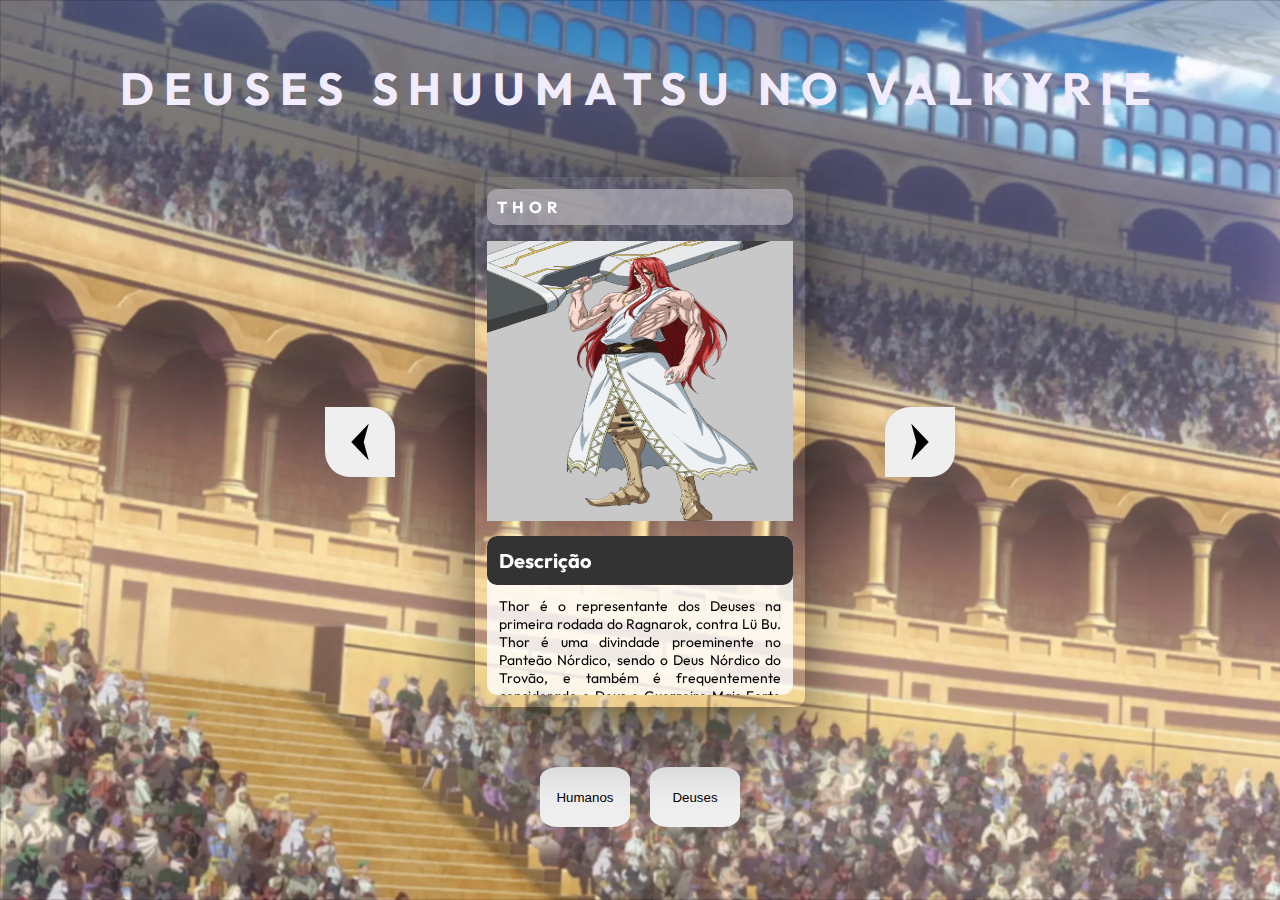
<file: index.html>
<!DOCTYPE html>
<html lang="pt-BR">
  <head>
    <meta charset="UTF-8" />
    <meta name="viewport" content="width=device-width, initial-scale=1.0" />
    <title>Projeto Cartas</title>
    <link rel="preconnect" href="https://fonts.googleapis.com" />
    <link rel="preconnect" href="https://fonts.gstatic.com" crossorigin />
    <link
      href="https://fonts.googleapis.com/css2?family=Outfit:wght@100..900&display=swap"
      rel="stylesheet"
    />
    <link
      rel="shortcut icon"
      type="imagex/png"
      href="./src/imagens/images.ico"
    />
    <link rel="stylesheet" href="./src/css/reset.css" />
    <link rel="stylesheet" href="./src/css/style.css" />
    <link rel="stylesheet" href="./src/css/responsivo.css" />
  </head>
  <body>
    <header class="cabecalho">
      <h1>Deuses Shuumatsu no Valkyrie</h1>
    </header>
    <main class="personagens-slider">
      <button class="btn-seta btn-voltar" id="btn-voltar">
        <img src="./src/imagens/setinha.png" alt="seta para voltar" />
      </button>
      <ul class="lista-personagen">
        <li class="cartao selecionado fundo-1">
          <h2 class="nome">Thor</h2>
          <img
            class="imagen-personagen"
            src="./src/imagens/ragnarok/Deuses/Thor.jpg"
            alt=""
          />
          <div class="descricao">
            <h3 class="titulo">Descrição</h3>
            <p class="texto">
              Thor é o representante dos Deuses na primeira rodada do Ragnarok,
              contra Lü Bu. Thor é uma divindade proeminente no Panteão Nórdico,
              sendo o Deus Nórdico do Trovão, e também é frequentemente
              considerado o Deus e Guerreiro Mais Forte dos Nórdicos. Ele é
              conhecido como o "Trovão Berserker"
              (雷いかずちの狂戦士バーサーカー, Ikazuchi no Bāsākā).
            </p>
          </div>
        </li>
        <li class="cartao fundo-2">
          <h2 class="nome">Zeus</h2>
          <img
            class="imagen-personagen"
            src="./src/imagens/ragnarok/Deuses/Zeus.jpg"
            alt=""
          />
          <div class="descricao">
            <h3 class="titulo">Descrição</h3>
            <p class="texto">
              Zeus é o representante dos Deuses na segunda rodada do Ragnarok,
              indo contra Adão. Zeus é uma divindade proeminente e líder do
              Panteão Grego. Ele é o presidente do Conselho dos Deuses e o líder
              dos Lutadores dos Deuses, pois é ele quem escolhe o próximo
              lutador. Ele também é frequentemente referido como o "Deus Pai do
              Cosmos" (全宇宙の父ゴッドファーザー・オブ・コスモス, Goddofāzā ofu
              Kosumosu) ou "GFOC" para abreviar.
            </p>
          </div>
        </li>
        <li class="cartao fundo-3">
          <h2 class="nome">Poseidon</h2>
          <img
            class="imagen-personagen"
            src="./src/imagens/ragnarok/Deuses/Poseidon.jpg"
            alt=""
          />
          <div class="descricao">
            <h3 class="titulo">Descrição</h3>
            <p class="texto">
              Poseidon é o representante dos Deuses na terceira rodada do
              Ragnarok, enfrentando Kojiro Sasaki. Ele é uma divindade
              proeminente no Panteão Grego como o Deus dos Mares. Sem qualquer
              amor pela Humanidade e com indiferença pela vida, Poseidon é a
              personificação daquilo que define um Deus. Devido à sua crueldade
              e enorme poder, ele é chamado de "Deus Mais Temível" (最恐神,
              Saikyō-shin) e "O Deus dos Deuses" (神の中の神, Kami no naka no
              Kami, G.O.G) por seus companheiros deuses. Ele governa todos os
              oceanos com mão de ferro, o que lhe valeu os títulos de "Tirano do
              Oceano" (大海の暴君タイラントオブオーシャン, Tairanto obu Ōshan) e
              "Zeus Enalios" (海のゼウスゼウス・エナリオス, Zeusu Enariosu
              aceso. Zeus dos Mares"); seu irmão mais velho, Hades, também se
              referiu a ele como o "Rei dos Mares" (海の王, Umi no Ō).
            </p>
          </div>
        </li>
        <li class="cartao fundo-4">
          <h2 class="nome">Hércules</h2>
          <img
            class="imagen-personagen"
            src="./src/imagens/ragnarok/Deuses/Heracles_anime_design.jpg"
            alt=""
          />
          <div class="descricao">
            <h3 class="titulo">Descrição</h3>
            <p class="texto">
              Hércules é o representante dos Deuses na quarta rodada do
              Ragnarok, enfrentando Jack, o Estripador. Héracles é uma divindade
              proeminente no Panteão Grego, sendo o Deus da Fortitude
              (不屈の闘神, Fukutsu no Tōjin). Ele também é um dos poucos seres
              divinos, junto com Buda e as Valquírias, que não são a favor do
              fim da Humanidade. Heimdall o descreve como o "Enviado da Justiça"
              (正義の使者, Seigi no Shisha) tanto para os Deuses quanto para os
              Humanos. Héracles era anteriormente um humano chamado "Alcides"
              (アルケイデス, Arukeidesu), vindo da Grécia Antiga e ascendeu à
              divindade bebendo a Ambrosia.
            </p>
          </div>
        </li>
        <li class="cartao fundo-5">
          <h2 class="nome">Shiva</h2>
          <img
            class="imagen-personagen"
            src="./src/imagens/ragnarok/Deuses/Shiva.jpg"
            alt=""
          />
          <div class="descricao">
            <h3 class="titulo">Descrição</h3>
            <p class="texto">
              Shiva é o representante dos Deuses na quinta rodada do Ragnarok,
              enfrentando Raiden Tameemon. Shiva é uma divindade proeminente e
              líder do Panteão Hindu. Ele é um Deus Chefe e conhecido como o
              "Bhairava do Cosmos" (宇宙の破壊神バイラヴァ, Uchū no Bairava), o
              "Deus mais forte da Destruição" (最強の破壊神, Saikyō no
              Hakaishin), e o maior lutador do Céu.
            </p>
          </div>
        </li>
        <li class="cartao fundo-6">
          <h2 class="nome">Zerofuku</h2>
          <img
            class="imagen-personagen"
            src="./src/imagens/ragnarok/Deuses/Zerofuku.jpg"
            alt=""
          />
          <div class="descricao">
            <h3 class="titulo">Descrição</h3>
            <p class="texto">
              Zerofuku é o representante dos Deuses na sexta rodada do Ragnarok,
              indo contra Buda, ocupando o lugar de Bishamonten. Zerofuku é o
              Deus do Infortúnio. Ele também é a fusão dos Sete Deuses da Sorte,
              sendo sua forma original antes de se separarem no passado. O nome
              "Zerofuku" significa "fortuna zero", mas também pode ser
              interpretado como "infortúnio".
            </p>
          </div>
        </li>
        <li class="cartao fundo-7">
          <h2 class="nome">Hajun</h2>
          <img
            class="imagen-personagen"
            src="./src/imagens/ragnarok/Deuses/Hajun.jpg"
            alt=""
          />
          <div class="descricao">
            <h3 class="titulo">Descrição</h3>
            <p class="texto">
              Hajun é o representante dos Deuses na segunda parte da sexta
              rodada do Ragnarok. Anteriormente o Deus do Infortúnio, Zerofuku,
              Hajun apareceu quando Zerofuku foi devorado por dois dragões,
              tomando seu lugar na luta. Hajun também atende pelo título de
              "Senhor Demônio do Sexto Céu" (第六天魔王, Dairoku Tenmaō) e
              "Berserker Lendário do Mundo Inferior" (冥界伝説の狂戰士, Meikai
              Densetsu no Kyōsenshi).
            </p>
          </div>
        </li>
      </ul>
      <button class="btn-seta btn-avancar" id="btn-avancar">
        <img src="./src/imagens/setinha.png" alt="seta para avançar" />
      </button>
    </main>
    <article class="widget">
      <div class="btns">
        <a href="./Humanos/index.html"> <button class="btn">Humanos</button></a>
      </div>
      <div class="btns">
        <a href="./index.html"> <button class="btn">Deuses</button></a>
      </div>
    </article>
    <script src="./src/js/index.js"></script>
  </body>
</html>
</file>
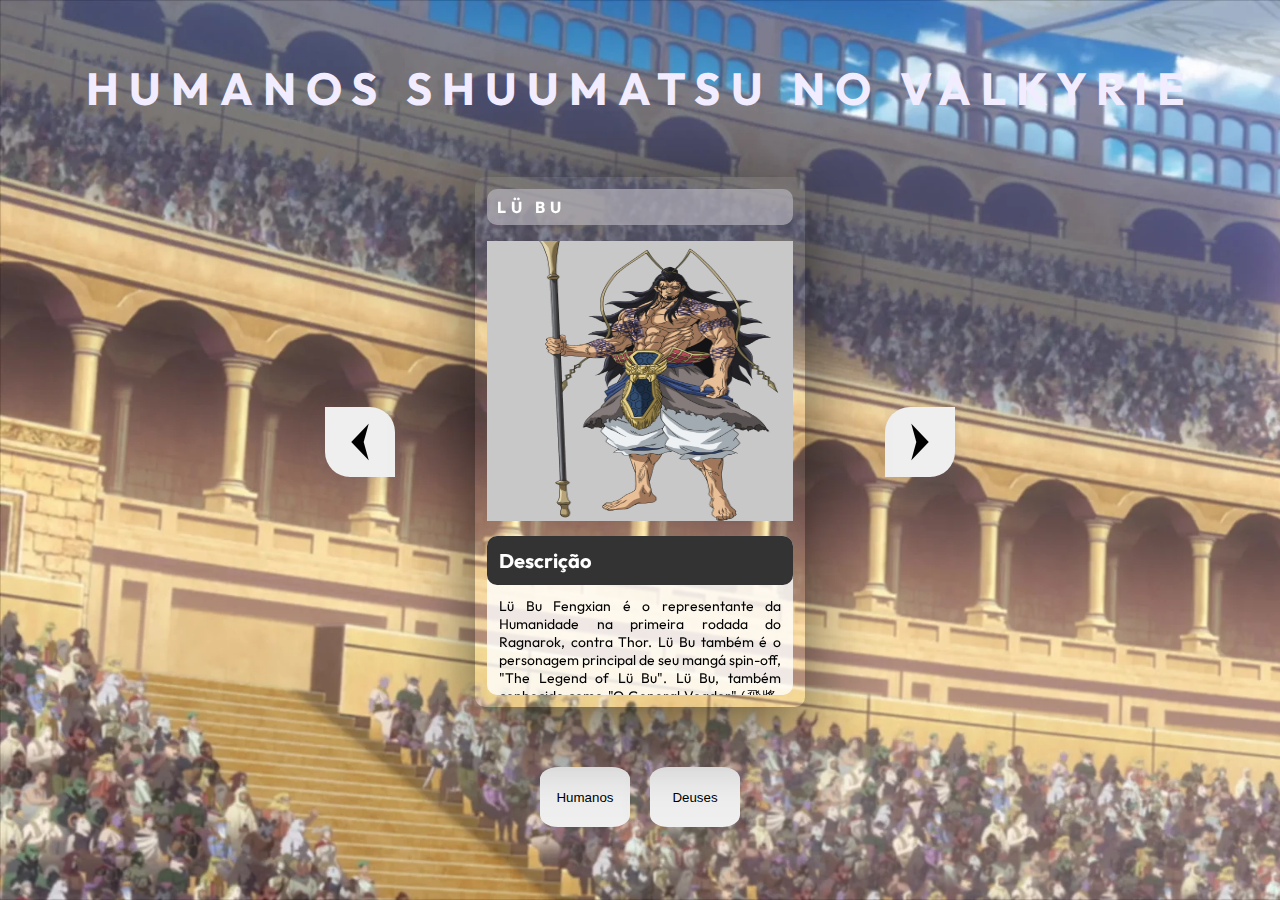
<file: Humanos/index.html>
<!DOCTYPE html>
<html lang="pt-BR">
  <head>
    <meta charset="UTF-8" />
    <meta name="viewport" content="width=device-width, initial-scale=1.0" />
    <title>Projeto Cartas</title>
    <link rel="preconnect" href="https://fonts.googleapis.com" />
    <link rel="preconnect" href="https://fonts.gstatic.com" crossorigin />
    <link
      href="https://fonts.googleapis.com/css2?family=Outfit:wght@100..900&display=swap"
      rel="stylesheet"
    />
    <link
      rel="shortcut icon"
      type="imagex/png"
      href="../src/imagens/images.ico"
    />
    <link rel="stylesheet" href="./src/css/reset.css" />
    <link rel="stylesheet" href="./src/css/style.css" />
    <link rel="stylesheet" href="./src/css/responsivo.css" />
  </head>
  <body>
    <header class="cabecalho">
      <h1>Humanos Shuumatsu no Valkyrie</h1>
    </header>
    <main class="personagens-slider">
      <button class="btn-seta btn-voltar" id="btn-voltar">
        <img src="../src/imagens/setinha.png" alt="seta para voltar" />
      </button>
      <ul class="lista-personagen">
        <li class="cartao selecionado fundo-1">
          <h2 class="nome">Lü Bu</h2>
          <img
            class="imagen-personagen"
            src="../src/imagens/ragnarok/Humanos/lubu.jpg"
            alt=""
          />
          <div class="descricao">
            <h3 class="titulo">Descrição</h3>
            <p class="texto">
              Lü Bu Fengxian é o representante da Humanidade na primeira rodada
              do Ragnarok, contra Thor. Lü Bu também é o personagem principal de
              seu mangá spin-off, "The Legend of Lü Bu". Lü Bu, também conhecido
              como "O General Voador" (飛將, Hishō)[1], vem da China Antiga e
              foi um senhor da guerra proeminente durante o período dos Três
              Reinos e é considerado por muitos como o "Guerreiro Mais Forte da
              História" (史上最強の戦士, Shijō Saikyō no Senshi). Lü Bu foi
              considerado um guerreiro violento, sanguinário e destemido, sendo
              visto como um "Deus da Guerra" (戦神, Ikusagami) e um "Dragão
              Furioso" (暴れ龍, Abare Ryū) no campo de batalha.
            </p>
          </div>
        </li>
        <li class="cartao fundo-2">
          <h2 class="nome">Adão</h2>
          <img
            class="imagen-personagen"
            src="../src/imagens/ragnarok/Humanos/adao.jpg"
            alt=""
          />
          <div class="descricao">
            <h3 class="titulo">Descrição</h3>
            <p class="texto">
              Adão é o representante da humanidade na segunda rodada do
              Ragnarok, indo contra Zeus. Adão é o progenitor da Humanidade. Ele
              é o primeiro Humano a existir, sendo criado à imagem e semelhança
              dos Deuses. Após serem expulsos do Paraíso junto com sua esposa
              Eva, os dois desceram à Terra e passaram a dar origem à
              Humanidade. Acredita-se que ele seja "O Homem que Mais Despreza os
              Deuses" (最も神を憎む漢おとこ, Mottomo Kami o Nikumu Otoko) e "O
              Sobrevivente Supremo" (正真正銘の拳骨ゲンコツ主義, Shōshinshō
              Shumei no Genkotsu gi).
            </p>
          </div>
        </li>
        <li class="cartao fundo-3">
          <h2 class="nome">Sasaki Kojiro</h2>
          <img
            class="imagen-personagen"
            src="../src/imagens/ragnarok/Humanos/kojiro.jpg"
            alt=""
          />
          <div class="descricao">
            <h3 class="titulo">Descrição</h3>
            <p class="texto">
              Kojiro Sasaki is Humanity's representative in the third round of
              Ragnarok, going against Poseidon. Kojiro is a famed swordsman
              hailing from feudal Japan, being referred to as "History's
              Strongest Loser" (史上最強の敗者ルーザー, Shijōsaikyō no Rūzā) and
              later "Humanity's Strongest Swordsman" (人類史上最強の剣士, Jinrui
              Shijōsaikyō no Kenshi).
            </p>
          </div>
        </li>
        <li class="cartao fundo-4">
          <h2 class="nome">Jack o Estripador</h2>
          <img
            class="imagen-personagen"
            src="../src/imagens/ragnarok/Humanos/jack.jpg"
            alt=""
          />
          <div class="descricao">
            <h3 class="titulo">Descrição</h3>
            <p class="texto">
              Jack, o Estripador, é o representante da humanidade na quarta
              rodada do Ragnarok, enfrentando Hércules. Jack também é o
              personagem principal de seu mangá spin-off, "Jack the Ripper's
              Case Files". Jack é um serial killer vindo da Grã-Bretanha do
              final do século 19 e uma figura muito importante na história de
              Londres, sendo considerado "o serial killer mais infame da
              humanidade" (人類史上最も著名な殺人鬼, Jinrui Shijō Mottomo
              Chomeina Satsujinki).
            </p>
          </div>
        </li>
        <li class="cartao fundo-5">
          <h2 class="nome">Raiden Tameemon</h2>
          <img
            class="imagen-personagen"
            src="../src/imagens/ragnarok/Humanos/raiden.jpg"
            alt=""
          />
          <div class="descricao">
            <h3 class="titulo">Descrição</h3>
            <p class="texto">
              Raiden Tameemon (birth name Tarōkichi Seki) is Humanity's
              representative in the fifth round of Ragnarok, going up against
              Shiva. Raiden Tameemon, also known as the "Peerless Rikishi"
              (無む類るい力りき士し, Murui Rikishi) has the strongest muscles in
              the history of mankind and was a famous Japanese sumo wrestler;
              considered to be the best of all time.
            </p>
          </div>
        </li>
        <li class="cartao fundo-6">
          <h2 class="nome">Buda</h2>
          <img
            class="imagen-personagen"
            src="../src/imagens/ragnarok/Humanos/buda.jpg"
            alt=""
          />
          <div class="descricao">
            <h3 class="titulo">Descrição</h3>
            <p class="texto">
              Buda é o representante da Humanidade na sexta rodada do Ragnarok,
              indo contra Zerofuku, e mais tarde Hajun, apesar de inicialmente
              ter sido listado como um representante dos Deuses. Buda é uma
              divindade proeminente no Panteão Dármico, sendo o fundador do
              Budismo, um dos Quatro Sábios, bem como um dos poucos seres
              divinos, ao lado de Hércules e das Valquírias, que não são a favor
              da destruição da Humanidade. Buda era anteriormente um humano
              chamado Gautama Siddhartha (ゴータマ・シッダールタ, Gōtama
              Shiddāruta) e uma famosa figura filosófica vinda do Nepal, antes
              de atingir a iluminação e eventualmente ascender à divindade.
            </p>
          </div>
        </li>
      </ul>
      <button class="btn-seta btn-avancar" id="btn-avancar">
        <img src="../src/imagens/setinha.png" alt="seta para avançar" />
      </button>
    </main>
    <article class="widget">
      <div class="btns">
        <a href="./index.html"> <button class="btn">Humanos</button></a>
      </div>
      <div class="btns">
        <a href="../index.html"> <button class="btn">Deuses</button></a>
      </div>
    </article>
    <script src="./src/js/index.js"></script>
  </body>
</html>
</file>
<file: src/css/style.css>
body{
    font-family: 'Outfit', sans-serif;
    background-image: url('../imagens/ragnarok/fundo.jpg');
    background-repeat: no-repeat;
    background-size: cover;
    min-height: 100vh;
}

.cabecalho{
    text-align: center;
    padding: 60px 0;
}

.cabecalho h1{
    color: #f1ecff;
    font-size: 45px;
    letter-spacing: 10px;
    text-transform: uppercase;
}
.personagens-slider{
    display: flex;
    justify-content: center;
    align-items: center;
    gap: 80px;

}

.lista-personagen{
    position: relative;
    width: 330px;
    height: 530px;
}
.btn-seta{
    width: 70px;
    height: 70px;
    border-radius: 25px 0px ;
    border: 0;
    cursor: pointer;
    display: flex;
    align-items: center;
    justify-content: center;
    transition: backgrond-color 0.5s ease-in-out;
    box-shadow: rgba(100, 100, 111, 0.2) 0px 7px 29px 0px;
}

.btn-seta.btn-voltar {
 transform: rotateY(180deg);   
}

.btn-seta:hover{
    background-color: #8351fe;
}

.cartao {
    opacity: 0;
    height: 100%;
    position: absolute;
    padding: 12px;
    box-shadow: rgba(100, 100, 111, 0.2) 0px 7px 29px 0px;
    border-radius: 10px;
    transition: opacity 0.3s ease-in-out;
    display: flex;
    flex-direction: column;
    justify-content: space-between;
}
.cartao.selecionado{
    opacity: 1;
    z-index: 1;
}
.cartao .imagen-personagen{
    background-color: rgb( 200, 200, 200);
    width: 100%;
    max-height: 280px;
}
.cartao .nome{
    background-color: rgba(179, 177, 185, 0.7);
    padding: 8px 10px;
    border-radius: 10px;    
    color: #ffff;
    font-size: 16px;
    text-transform: uppercase;
    letter-spacing: 5px;
}

.cartao .descricao {
    background-color: rgba(255, 255, 255, 0.8);
    border-radius: 10px;
    
}
.cartao .descricao .titulo{
    background-color: #333;
    font-size: 20px;
    color: #ffff;
    padding: 12px;
    border-radius: 10px;

}

.cartao .descricao .texto{
    font-size: 14px;
    padding: 12px;
    text-align: justify;
    max-height: 110px;
    overflow-y: auto;
    
}

.btn{
    border-radius: 20%;
    text-align: center;
    width: 90px;
    height: 60px;
    cursor: pointer;
    transition: backgrond-color 0.5s ease-in-out;
    box-shadow: rgba(100, 100, 111, 0.2) 0px 7px 29px 0px;
    

}
.btns{
    margin: 10px;
}
.widget{
    margin: 50px;
    display: flex;
    justify-content: center;
}
.btn:hover{
    background-color: #8351fe;
}


.cartao.fundo-1{
    box-shadow: rgba(1, 1, 1, 0.56) 0px 22px 70px 4px;
}
.cartao.fundo-2{
    box-shadow: rgba(1, 1, 1, 0.56) 0px 22px 70px 4px;
}
.cartao.fundo-3{
    box-shadow: rgba(1, 1, 1, 0.56) 0px 22px 70px 4px;
}
.cartao.fundo-4{
    box-shadow: rgba(1, 1, 1, 0.56) 0px 22px 70px 4px;
}
.cartao.fundo-5{
    box-shadow: rgba(1, 1, 1, 0.56) 0px 22px 70px 4px;
}
.cartao.fundo-6{
    box-shadow: rgba(1, 1, 1, 0.56) 0px 22px 70px 4px;
}
.cartao.fundo-7{
    box-shadow: rgba(1, 1, 1, 0.56) 0px 22px 70px 4px;
}
</file>
<file: src/css/responsivo.css>
@media(max-width: 620px){
    .cabecalho{        
        padding: 30px 0;
    }
    .personagens-slider{
        padding: 0 15px;
        gap: 10px;
    }
    .btn-seta{
        width: 20px;
        height: 20px;
        padding: 20px;
    }
    .lista-personagen{
        height: 500px;
    }
}
</file>
<file: Humanos/src/css/style.css>
body{
    font-family: 'Outfit', sans-serif;
    background-image: url('../../../src/imagens/ragnarok/fundo.jpg');
    background-repeat: no-repeat;
    background-size: cover;
    min-height: 100vh;
}

.cabecalho{
    text-align: center;
    padding: 60px 0;
}

.cabecalho h1{
    color: #f1ecff;
    font-size: 45px;
    letter-spacing: 10px;
    text-transform: uppercase;
}
.personagens-slider{
    display: flex;
    justify-content: center;
    align-items: center;
    gap: 80px;

}

.lista-personagen{
    position: relative;
    width: 330px;
    height: 530px;
}
.btn-seta{
    width: 70px;
    height: 70px;
    border-radius: 25px 0px ;
    border: 0;
    cursor: pointer;
    display: flex;
    align-items: center;
    justify-content: center;
    transition: backgrond-color 0.5s ease-in-out;
    box-shadow: rgba(100, 100, 111, 0.2) 0px 7px 29px 0px;
}

.btn-seta.btn-voltar {
 transform: rotateY(180deg);   
}

.btn-seta:hover{
    background-color: #8351fe;
}

.cartao {
    opacity: 0;
    height: 100%;
    position: absolute;
    padding: 12px;
    box-shadow: rgba(100, 100, 111, 0.2) 0px 7px 29px 0px;
    border-radius: 10px;
    transition: opacity 0.3s ease-in-out;
    display: flex;
    flex-direction: column;
    justify-content: space-between;
}
.cartao.selecionado{
    opacity: 1;
    z-index: 1;
}
.cartao .imagen-personagen{
    background-color: rgb( 200, 200, 200);
    width: 100%;
    max-height: 280px;
}
.cartao .nome{
    background-color: rgba(179, 177, 185, 0.7);
    padding: 8px 10px;
    border-radius: 10px;    
    color: #ffff;
    font-size: 16px;
    text-transform: uppercase;
    letter-spacing: 5px;
}

.cartao .descricao {
    background-color: rgba(255, 255, 255, 0.8);
    border-radius: 10px;
    
}
.cartao .descricao .titulo{
    background-color: #333;
    font-size: 20px;
    color: #ffff;
    padding: 12px;
    border-radius: 10px;

}

.cartao .descricao .texto{
    font-size: 14px;
    padding: 12px;
    text-align: justify;
    max-height: 110px;
    overflow-y: auto;
    
}

.btn{
    border-radius: 20%;
    text-align: center;
    width: 90px;
    height: 60px;
    cursor: pointer;
    transition: backgrond-color 0.5s ease-in-out;
    box-shadow: rgba(100, 100, 111, 0.2) 0px 7px 29px 0px;
    

}
.btns{
    margin: 10px;
}
.widget{
    margin: 50px;
    display: flex;
    justify-content: center;
}
.btn:hover{
    background-color: #8351fe;
}


.cartao.fundo-1{
    box-shadow: rgba(1, 1, 1, 0.56) 0px 22px 70px 4px;
}
.cartao.fundo-2{
    box-shadow: rgba(1, 1, 1, 0.56) 0px 22px 70px 4px;
}
.cartao.fundo-3{
    box-shadow: rgba(1, 1, 1, 0.56) 0px 22px 70px 4px;
}
.cartao.fundo-4{
    box-shadow: rgba(1, 1, 1, 0.56) 0px 22px 70px 4px;
}
.cartao.fundo-5{
    box-shadow: rgba(1, 1, 1, 0.56) 0px 22px 70px 4px;
}
.cartao.fundo-6{
    box-shadow: rgba(1, 1, 1, 0.56) 0px 22px 70px 4px;
}
.cartao.fundo-7{
    box-shadow: rgba(1, 1, 1, 0.56) 0px 22px 70px 4px;
}
</file>
<file: Humanos/src/css/responsivo.css>
@media(max-width: 620px){
    .cabecalho{        
        padding: 30px 0;
    }
    .personagens-slider{
        padding: 0 15px;
        gap: 10px;
    }
    .btn-seta{
        width: 20px;
        height: 20px;
        padding: 20px;
    }
    .lista-personagen{
        height: 480px;
    }
}
</file>
